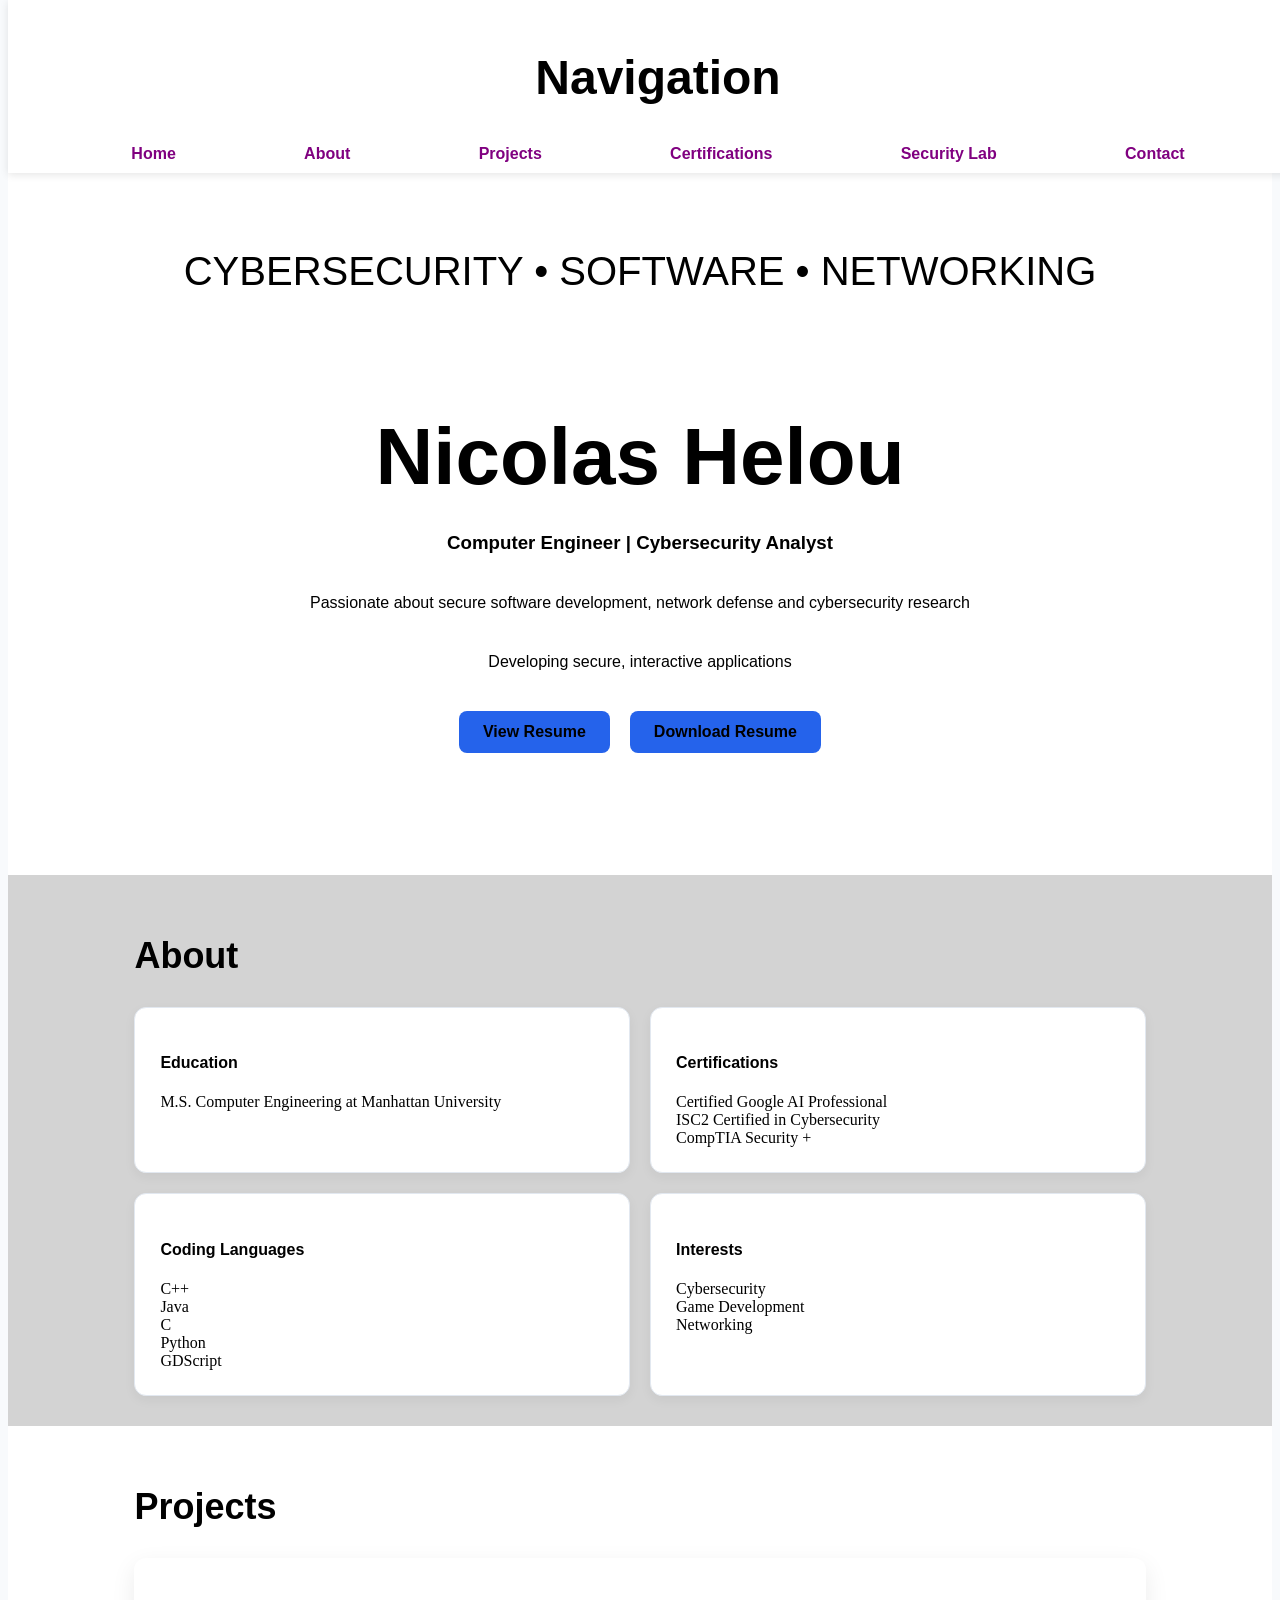
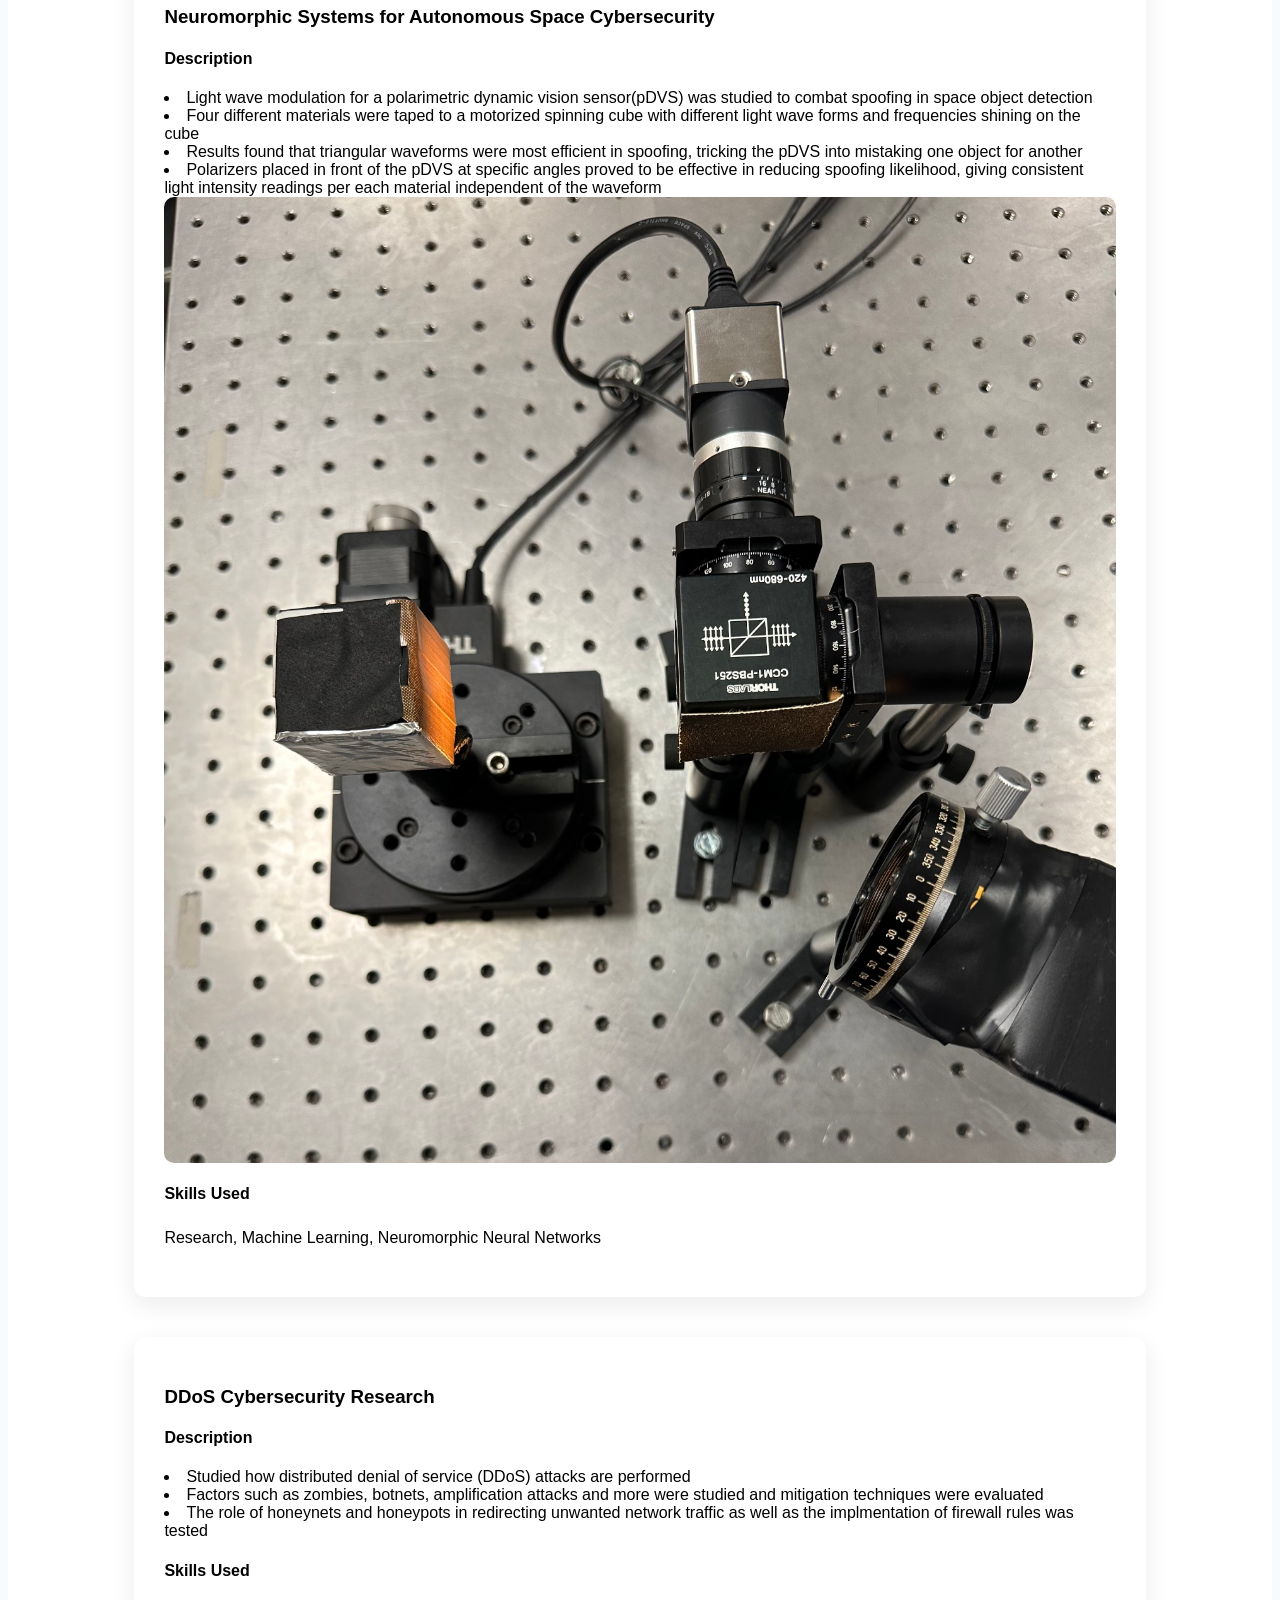
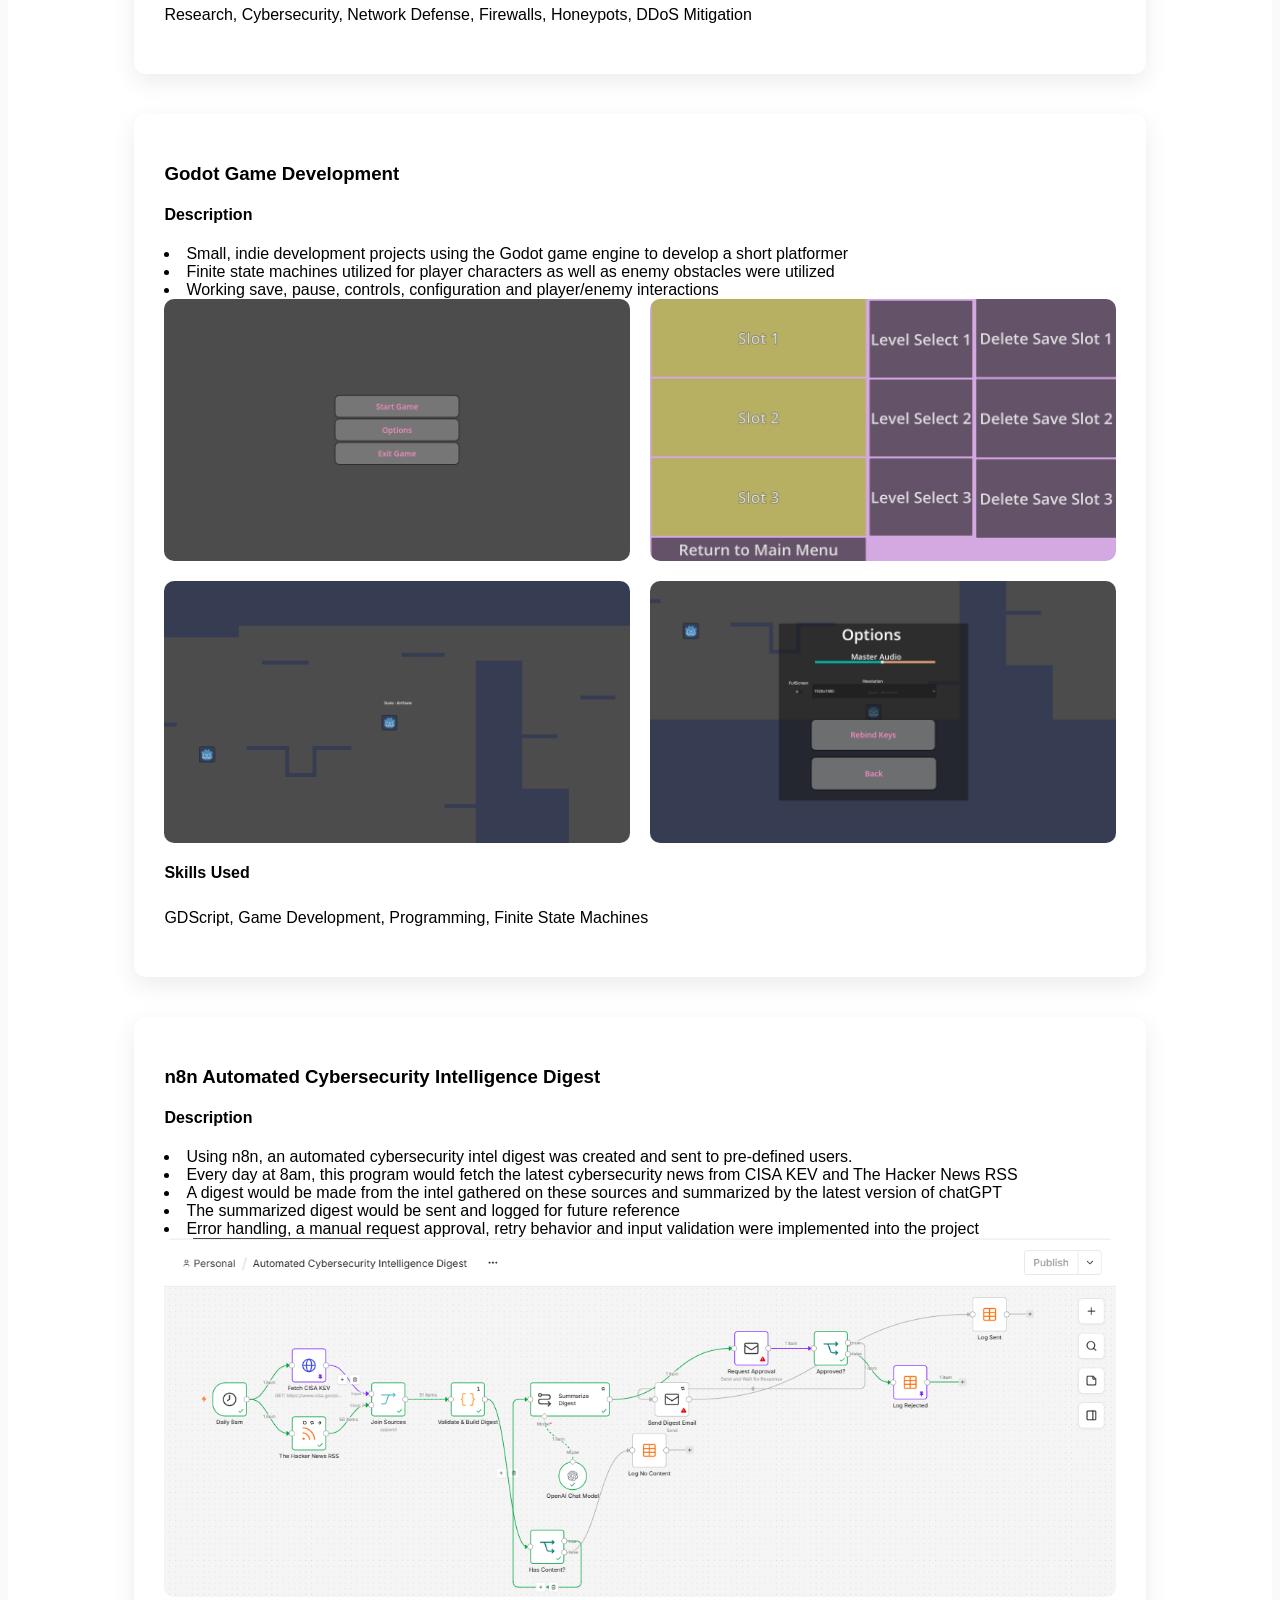
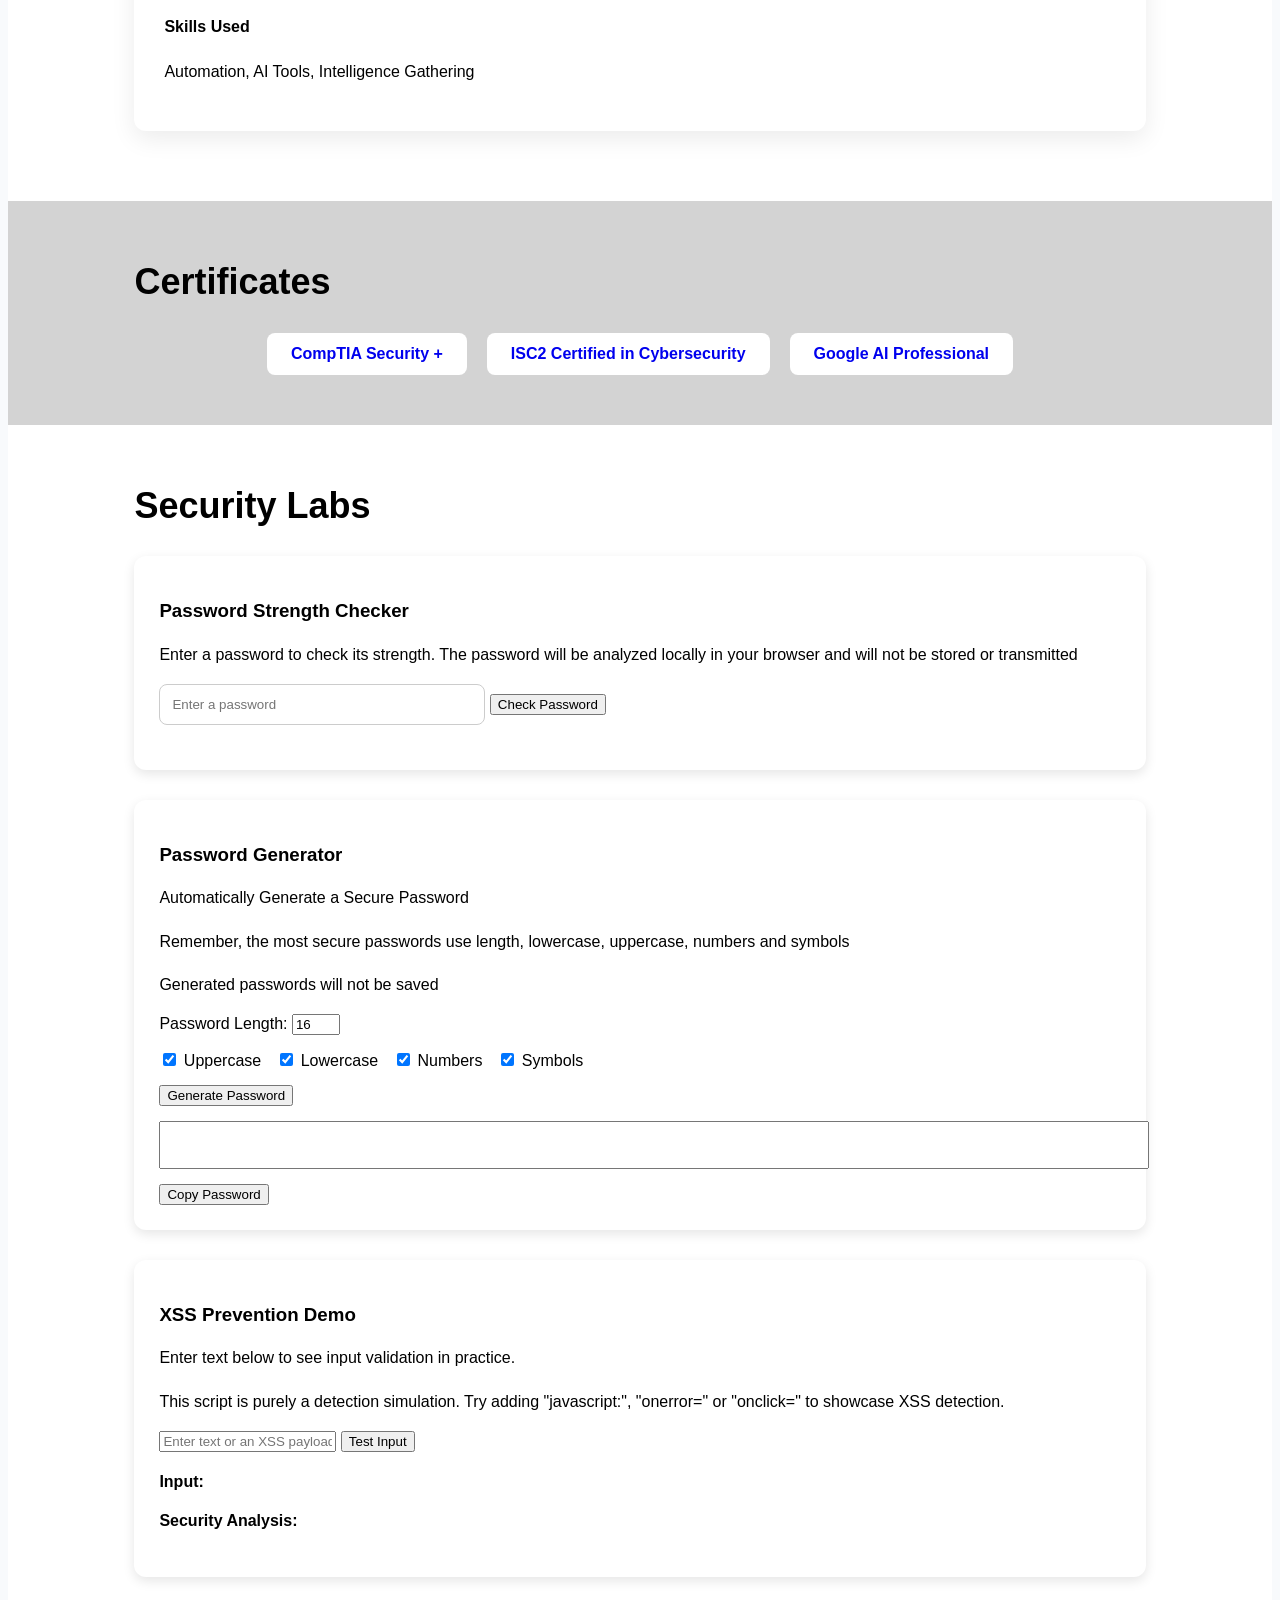
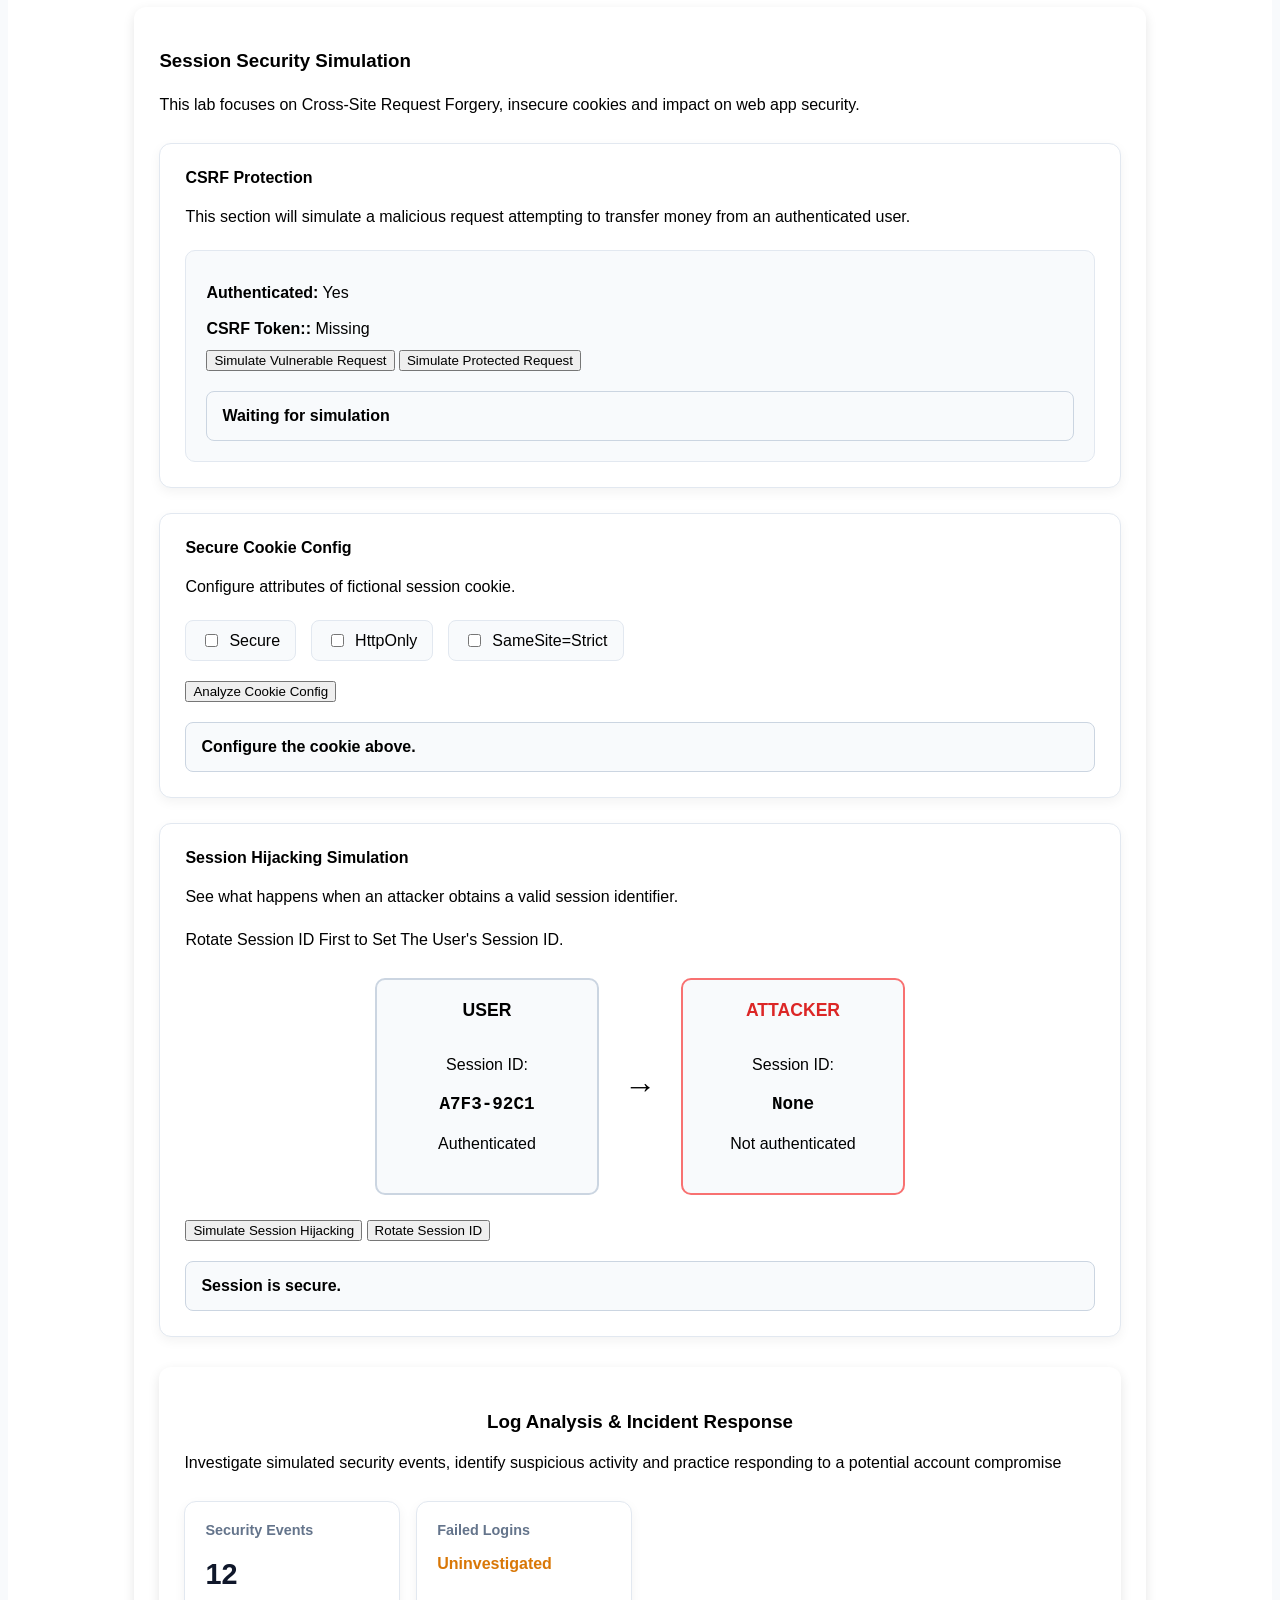
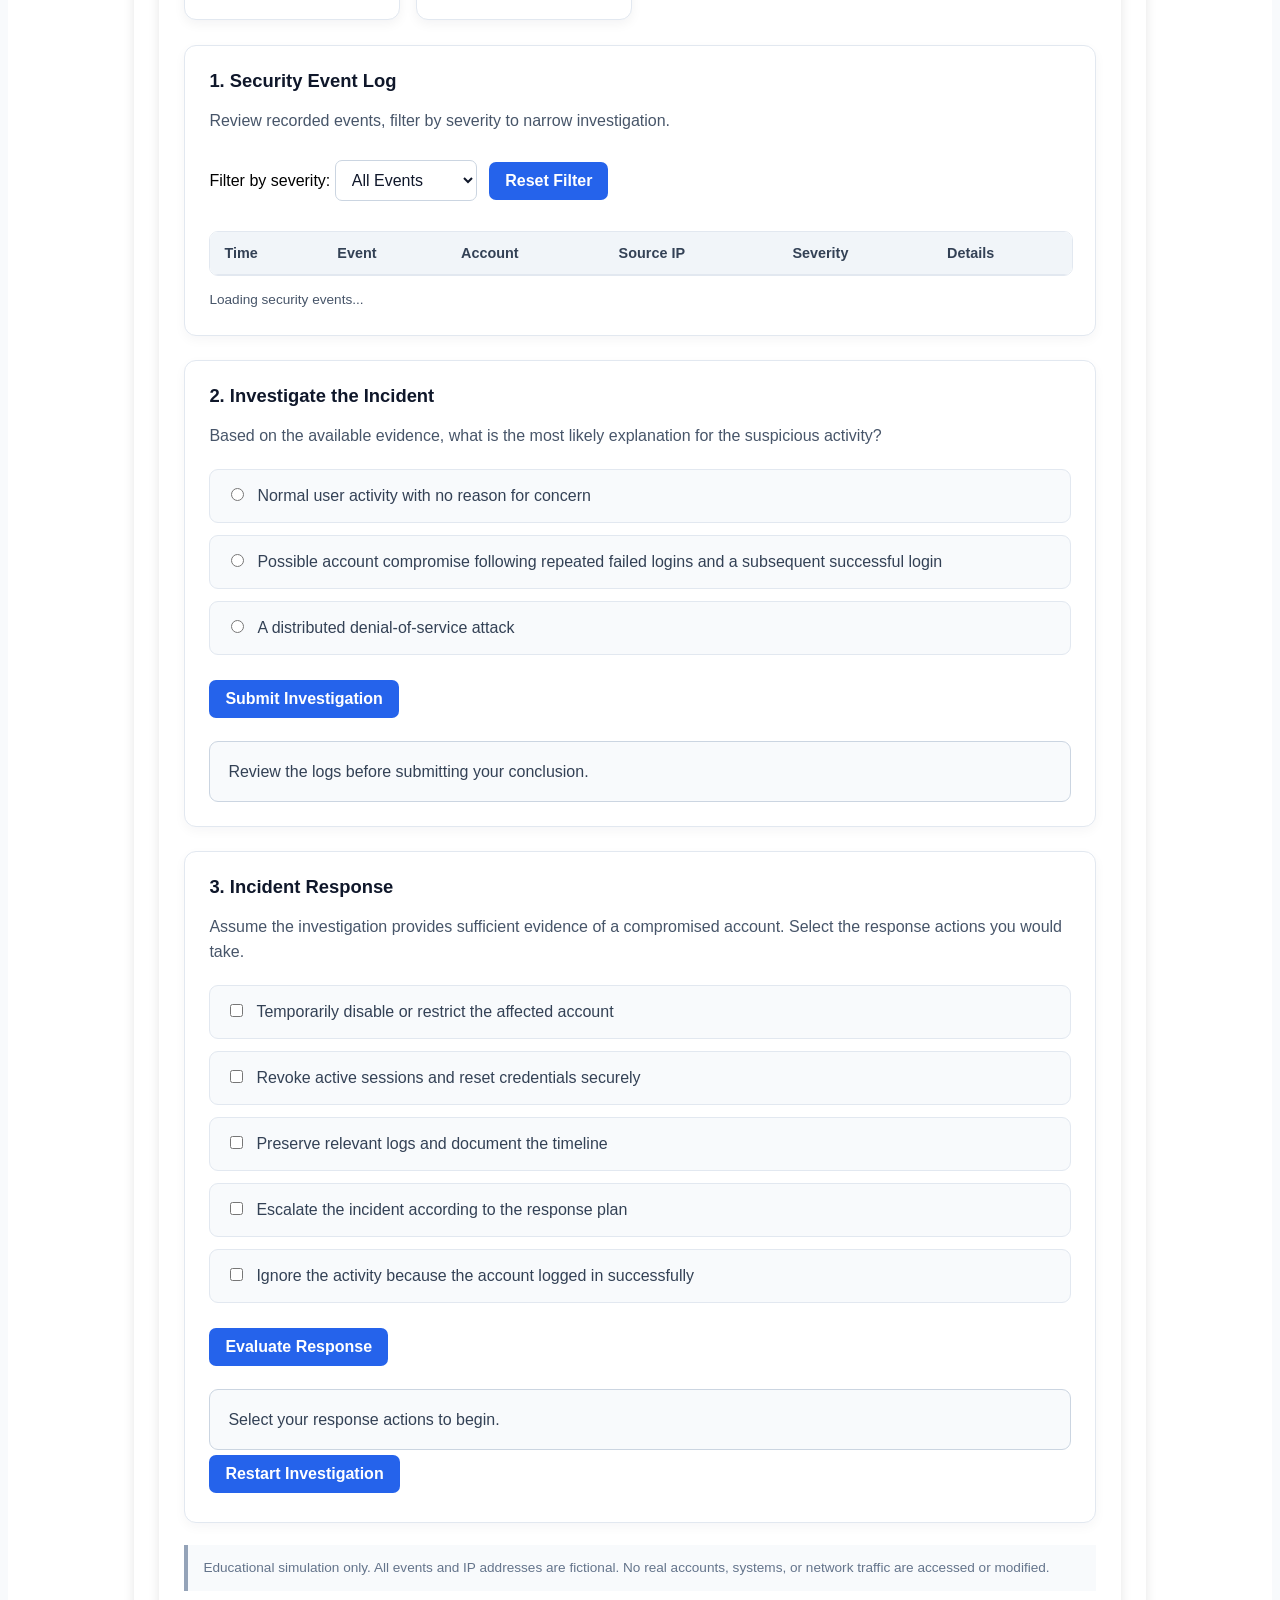
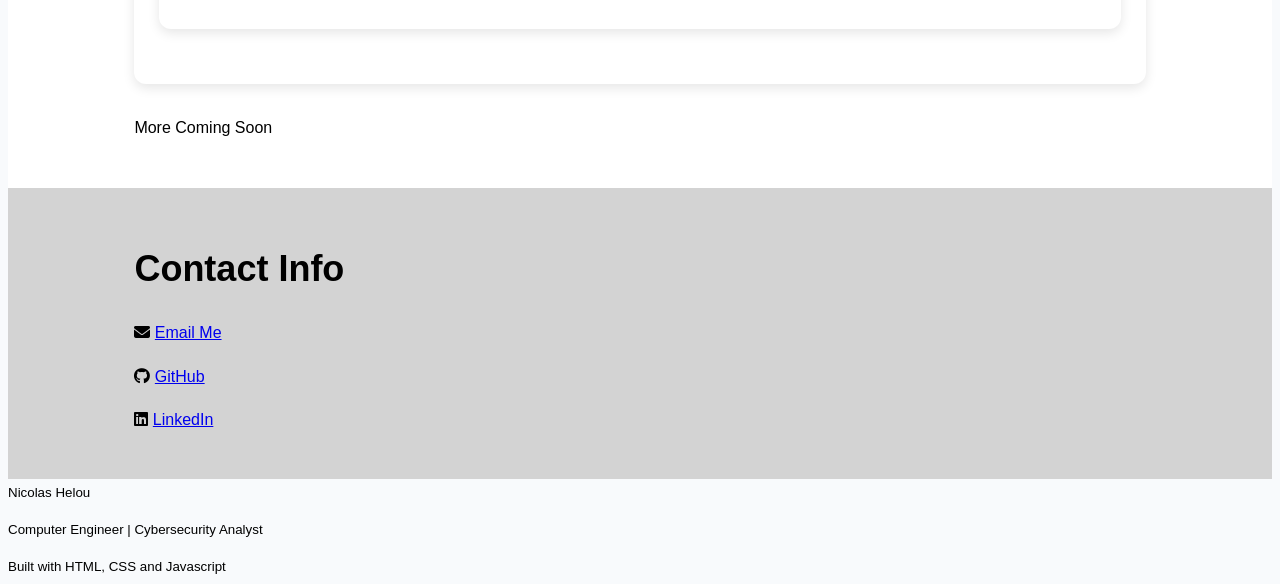
<file: index.html>
<!DOCTYPE html>
<html lang="en">
<head>
    <meta charset="UTF-8">
    <meta name="viewport" content="width=device-width, initial-scale=1.0">
    <title>Nicolas Helou | Portfolio</title>
    <link rel="stylesheet" href="CSS/Main.css">
    <link rel="stylesheet" href="CSS/Navbar.css">
    <link rel="stylesheet" href="CSS/Section.css">
    <link rel="stylesheet" href="CSS/Project.css">
    <link rel="stylesheet" href="CSS/Buttons.css">
    <link rel="stylesheet" href="CSS/Javascript.css">
    <link rel="stylesheet" href="CSS/Images.css">
    <link rel="stylesheet" href="CSS/Mobile.css">
    <link rel="stylesheet" href="https://cdnjs.cloudflare.com/ajax/libs/font-awesome/6.7.2/css/all.min.css">
</head>

<script src="password_strength.js"></script>
<script src="password_generator.js"></script>
<script src="xss_simulation.js"></script>
<script src="reveal.js" defer></script>
<script src="csrf_session.js"></script>
<script src="log_analysis.js" defer></script>

<body>
    <header>
        <nav class="navbar">
        <h1>Navigation</h1>
        <ul>
            <li><a href = "#home">Home</a></li>
            <li><a href = "#about">About</a></li>
            <li><a href = "#projects">Projects</a></li>
            <li><a href = "#certifications">Certifications</a></li>
            <li><a href = "#cybersecurity">Security Lab</a></li>
            <li><a href = "#contact">Contact</a></li>
        </ul>
        </nav>
    </header>
        <main>
            <section id="home" class="hero">
                <p class="hero-label">CYBERSECURITY • SOFTWARE • NETWORKING</p>
                <h2>Nicolas Helou</h2>
                <h3>Computer Engineer | Cybersecurity Analyst</h3>
                <p>Passionate about secure software development, network defense and cybersecurity research</p>
                <p>Developing secure, interactive applications</p>
    <div class="button-group">
        <a class="resume-button" href="Nicolas_Resume_2026.pdf" target="_blank">
            View Resume
        </a>
        <a class="resume-button" href="Nicolas_Resume_2026.pdf" download>
            Download Resume
        </a>
    </div>
            </section>
            <section id="about" class="reveal">
                <h2>About</h2>
                <div class="about-grid">
                    <div class="about-card">
                        <h4>Education</h4>
                    <ul1>
                        <li>M.S. Computer Engineering at Manhattan University</li>
                    </ul1>
                    </div>
                <div class="about-card">
                <h4>Certifications</h4>
                <ul1>
                    <li>Certified Google AI Professional</li>
                    <li>ISC2 Certified in Cybersecurity</li>
                    <li>CompTIA Security +</li>
                </ul1>
                </div>
                <div class="about-card">
                <h4>Coding Languages</h4>
                <ul1>
                    <li>C++</li>
                    <li>Java</li>
                    <li>C</li>
                    <li>Python</li>
                    <li>GDScript</li>
                </ul1>
                </div>
                <div class="about-card">
                <h4>Interests</h4>
                <ul1>
                    <li>Cybersecurity</li>
                    <li>Game Development</li>
                    <li>Networking</li>
                </ul1>
                </div>
            </div>
            </section>
            <section id="projects" class="reveal">
                <h2>Projects</h2>
                <div class="project-card">
                <h3>Neuromorphic Systems for Autonomous Space Cybersecurity</h3>
                <h4>Description</h4>
                <ol1>
                    <li>Light wave modulation for a polarimetric dynamic vision sensor(pDVS) was studied to combat spoofing in space object detection</li>
                    <li>Four different materials were taped to a motorized spinning cube with different light wave forms and frequencies shining on the cube</li>
                    <li>Results found that triangular waveforms were most efficient in spoofing, tricking the pDVS into mistaking one object for another</li>
                    <li>Polarizers placed in front of the pDVS at specific angles proved to be effective in reducing spoofing likelihood, giving consistent light intensity readings per each material independent of the waveform</li>
                </ol1>
                    <div class="experiments">
                    <img src="Images/Experiment_Actual.jpeg" alt="Practical Setup">
                </div>
                <h4>Skills Used</h4>
                <p>Research, Machine Learning, Neuromorphic Neural Networks</p>
                </div>
                <div class="project-card">
                <h3>DDoS Cybersecurity Research</h3>
                <h4>Description</h4>
                <ol1>
                    <li>Studied how distributed denial of service (DDoS) attacks are performed</li>
                    <li>Factors such as zombies, botnets, amplification attacks and more were studied and mitigation techniques were evaluated</li>
                    <li>The role of honeynets and honeypots in redirecting unwanted network traffic as well as the implmentation of firewall rules was tested</li>
                </ol1>
                <h4>Skills Used</h4>
                <p>Research, Cybersecurity, Network Defense, Firewalls, Honeypots, DDoS Mitigation</p>
                </div>
                <div class="project-card">
                <h3>Godot Game Development</h3>
                <h4>Description</h4>
                <ol1>
                    <li>Small, indie development projects using the Godot game engine to develop a short platformer</li>
                    <li>Finite state machines utilized for player characters as well as enemy obstacles were utilized</li>
                    <li>Working save, pause, controls, configuration and player/enemy interactions</li>
                </ol1>
                <div class="godot-screenshots">
                    <img src="Images/GodotMainMenu.PNG" alt="Game Main Menu">
                    <img src="Images/GodotGameFileSelect.PNG" alt="Game File Select">
                    <img src="Images/GodotGameGameplay.PNG" alt="Gameplay">
                    <img src="Images/GodotGamePause.PNG" alt="Ingame Pause Menu">
                </div>
                <h4>Skills Used</h4>
                <p>GDScript, Game Development, Programming, Finite State Machines</p>
                </div>
                <div class="project-card">
                    <h3>n8n Automated Cybersecurity Intelligence Digest</h3>
                    <h4>Description</h4>
                    <ol1>
                        <li>Using n8n, an automated cybersecurity intel digest was created and sent to pre-defined users.</li>
                        <li>Every day at 8am, this program would fetch the latest cybersecurity news from CISA KEV and The Hacker News RSS</li>
                        <li>A digest would be made from the intel gathered on these sources and summarized by the latest version of chatGPT</li>
                        <li>The summarized digest would be sent and logged for future reference</li>
                        <li>Error handling, a manual request approval, retry behavior and input validation were implemented into the project </li>
                    </ol1>
                    <div class="n8n_screenshots">
                        <img src="Images/n8n_test.PNG" alt="n8n Automated Cybersecurity Intel Digest">
                    </div>
                    <h4>Skills Used</h4>
                    <p>Automation, AI Tools, Intelligence Gathering</p>
                </div>
            </section>
            <section id="certifications" class="reveal">
                <h2>Certificates</h2>
                <div class="certifications-group">
                    <a class="certificate" href="Images/CompTIA Security+ ce certificate.pdf" target="_blank">
                        CompTIA Security +
                    </a>
                    <a class="certificate" href="Images/Certified_In_Cybersecurity_Certificate.pdf" target="_blank">
                        ISC2 Certified in Cybersecurity
                    </a>
                    <a class="certificate" href="Images/Google_AI_Certificate.pdf" target="_blank">
                        Google AI Professional
                    </a>
                </div>
            </section>
            <section id="cybersecurity" class="reveal">
                <h2>Security Labs</h2>
                <div class="cybersec-proj">
                    <h3>Password Strength Checker</h3>
                    <p>Enter a password to check its strength. The password will be analyzed locally in your browser and will not be stored or transmitted</p>
                    <input
                    type="password"
                    id="passwordInput"
                    placeholder="Enter a password">
                    <button onclick="checkPassword()">
                        Check Password        
                    </button>
                    <p id="passwordResult"></p>
                    <p id="passwordReason"></p>
                    </div>
                    <div class="cybersec-proj">
                    <h3>Password Generator</h3>
                    <p>Automatically Generate a Secure Password</p>
                    <p>Remember, the most secure passwords use length, lowercase, uppercase, numbers and symbols</p>
                    <p>Generated passwords will not be saved</p>
                    <label for="passwordLength">Password Length:</label>
                    <input
                        type="number"
                        id="passwordLength"
                        min="8"
                        max="64"
                        value="16">
                    <div class="options">
                        <label><input type="checkbox" id="uppercase" checked> Uppercase</label>
                        <label><input type="checkbox" id="lowercase" checked> Lowercase</label>
                        <label><input type="checkbox" id="numbers" checked> Numbers</label>
                        <label><input type="checkbox" id="symbols" checked> Symbols</label>
                    </div>
                    <button onclick="generatePassword()">
                        Generate Password
                    </button>
                    <input
                        type="text"
                        id="generatedPassword"
                        readonly>
                    <button onclick="copyPassword()">
                        Copy Password
                    </button>
                    </div>
                    <div class="cybersec-proj">
                    <h3>XSS Prevention Demo</h3>
                    <p>
                        Enter text below to see input 
                        validation in practice.
                    </p>
                    <p>
                        This script is purely a detection simulation.
                        Try adding "javascript:", "onerror=" or "onclick="
                        to showcase XSS detection.
                    </p>
                    <input
                    type="text"
                    id="xssInput"
                    placeholder="Enter text or an XSS payload">
                    <button onclick="testXSS()">
                        Test Input
                    </button>
                    <h4>Input:</h4>
                    <p id="xssInputDisplay"></p>
                    <h4>Security Analysis:</h4>
                    <p id="xssResult"></p>
                </div>
                <div class="cybersec-proj">
                    <h3>Session Security Simulation</h3>
                    <p>This lab focuses on Cross-Site Request Forgery, insecure cookies and impact on web app security.</p>
                    <div class="security-mod">
                        <h4>CSRF Protection</h4>
                        <p>This section will simulate a malicious request attempting to transfer money from an authenticated user.</p>
                        <div class="sim-box">
                            <p><strong>Authenticated:</strong> Yes</p>
                            <p><strong>CSRF Token::</strong>
                                <span id="csrfTokenStatus"> Missing</span>
                            </p>
                            <button onclick="simulateCSRF(false)">
                                Simulate Vulnerable Request
                            </button>
                            <button onclick="simulateCSRF(true)">
                                Simulate Protected Request
                            </button>
                            <div id="csrfResult" class="sec-result">
                                Waiting for simulation
                            </div>                            
                        </div>
                    </div>
                    <div class="security-mod">
                        <h4>Secure Cookie Config</h4>
                        <p>Configure attributes of fictional session cookie.</p>
                        <div class="cookie-config">
                            <label>
                                <input type="checkbox" id="secureCookie">
                                Secure
                            </label>
                            <label>
                                <input type="checkbox" id="httpOnlyCookie">
                                HttpOnly
                            </label>

                            <label>
                                <input type="checkbox" id="sameSiteCookie">
                                SameSite=Strict
                            </label>
                        </div>
                        <button onclick="checkCookieSecurity()">
                            Analyze Cookie Config
                        </button>
                        <div id="cookieResult" class="sec-result">
                            Configure the cookie above.
                        </div>
                    </div>
                    <div class="security-mod">
                        <h4>Session Hijacking Simulation</h4>
                        <p>See what happens when an attacker obtains a valid session identifier.</p>
                        <p>Rotate Session ID First to Set The User's Session ID.</p>
                        <div class="session-display">
                            <div class="session-user">
                                <h5>USER</h5>
                                <p>Session ID:</p>
                                <strong id="userSession">A7F3-92C1</strong>
                                <p id="userStatus">Authenticated</p>
                            </div>
                            <div class="session-arrow">
                                → 
                            </div>
                            <div class="session-user attacker">
                                <h5>ATTACKER</h5>
                                <p>Session ID:</p>
                                <strong id="attackerSession">None</strong>
                                <p id="attackerStatus">Not authenticated</p>
                            </div>
                        </div>
                        <button onclick="simulateHijacking()">
                            Simulate Session Hijacking
                        </button>
                        <button onclick="rotateSession()">
                            Rotate Session ID
                        </button>
                        <div id="sessionResult" class="sec-result">
                            Session is secure.
                        </div>
                    </div>
                    <div class="cybersec-proj log-analysis-lab">
                        <h3>Log Analysis & Incident Response</h3>
                        <p>Investigate simulated security events, identify suspicious activity and practice responding to a potential account compromise</p>
                        <div class="soc-dashboard">
                            <div class="soc-stat">
                                <h4>Security Events</h4>
                                <p id="totalEvents">0</p>
                            </div>
                            <div class="soc-stat">
                                <h4>Failed Logins</h4>
                                <p id="incidentStatus">Uninvestigated</p>
                            </div>
                        </div>
                        <div class="log-module">
                            <h4>1. Security Event Log</h4>
                            <p>Review recorded events, filter by severity to narrow investigation.</p>
                            <label for="severityFilter">Filter by severity:</label>
                            <select id="severityFilter">
                                <option value="all">All Events</option>
                                <option value="info">Informational</option>
                                <option value="warning">Warning</option>
                                <option value="high">High Severity</option>
                            </select>
                            <button type="button" id="resetLogFilter">
                                Reset Filter
                            </button>

                            <div class="log-table-wrapper">
                                <table class="log-table">
                            <thead>
                                <tr>
                                    <th>Time</th>
                                   <th>Event</th>
                                   <th>Account</th>
                                    <th>Source IP</th>
                                    <th>Severity</th>
                                    <th>Details</th>
                                </tr>
                            </thead>
                            <tbody id="logEntries">
                            </tbody>
                            </table>
                            </div>
                            <p id="logCount" aria-live="polite">
                                Loading security events...
                            </p>
                            </div>
                            <div class="log-module">

                                <h4>2. Investigate the Incident</h4>

                                <p>
                                    Based on the available evidence, what is the most likely
                                    explanation for the suspicious activity?
                                </p>

                            <div class="investigation-options">

                                <label>
                                <input type="radio" name="incidentChoice"
                                value="normal">
                                    Normal user activity with no reason for concern
                                </label>

                                <label>
                                    <input type="radio" name="incidentChoice"
                                     value="compromise">
                                        Possible account compromise following repeated
                                        failed logins and a subsequent successful login
                                </label>

                            <label>
                            <input type="radio" name="incidentChoice"
                            value="ddos">
                                A distributed denial-of-service attack
                            </label>

                            </div>

                            <button type="button" id="submitInvestigation">
                                Submit Investigation
                            </button>

                            <div id="investigationResult"
                            class="log-result"
                            aria-live="polite">
                                Review the logs before submitting your conclusion.
                            </div>

                            </div>
                            <div class="log-module">

                            <h4>3. Incident Response</h4>

                            <p>
                                Assume the investigation provides sufficient evidence
                                of a compromised account. Select the response actions
                                you would take.
                            </p>

                            <div class="response-options">

                            <label>
                            <input type="checkbox" name="responseAction"
                             value="disable">
                                Temporarily disable or restrict the affected account
                            </label>

                            <label>
                            <input type="checkbox" name="responseAction"
                            value="revoke">
                                Revoke active sessions and reset credentials securely
                            </label>

                            <label>
                            <input type="checkbox" name="responseAction"
                            value="preserve">
                                Preserve relevant logs and document the timeline
                            </label>

                            <label>
                            <input type="checkbox" name="responseAction"
                            value="escalate">
                                Escalate the incident according to the response plan
                            </label>

                            <label>
                                <input type="checkbox" name="responseAction"
                                    value="ignore">
                                Ignore the activity because the account logged in successfully
                            </label>

                            </div>

                            <button type="button" id="submitResponse">
                                Evaluate Response
                            </button>

                            <div id="responseResult"
                            class="log-result"
                            aria-live="polite">
                                Select your response actions to begin.
                            </div>

                            <button type="button" id="resetInvestigation">
                                Restart Investigation
                            </button>

                            </div>

                            <p class="lab-disclaimer">
                                Educational simulation only. All events and IP addresses are
                                fictional. No real accounts, systems, or network traffic are
                                accessed or modified.
                            </p>

                        </div>
                        </div>
                    </div>
                </div>
                <p>More Coming Soon</p>
            </section>
            <section id="contact" class="reveal">
                <h2>Contact Info</h2>
                <p>
                    <i class="fa-solid fa-envelope"></i>
                    <a href="https://mail.google.com/mail/?view=cm&fs=1&to=nicolashelou11@gmail.com" target="_blank">
                        Email Me
                    </a>
                </p>
                <p>
                    <i class="fa-brands fa-github"></i>
                    <a href="https://github.com/NicolasHelou" target="_blank">GitHub</a>
                </p>
                <p>
                    <i class="fa-brands fa-linkedin"></i>
                    <a href="https://www.linkedin.com/in/nicolas-helou-504b482b0/" target="_blank">LinkedIn</a>
                </p>
            </section>
            <footer>
                <sub>Nicolas Helou</sub>
                <p></p>
                <sub>Computer Engineer | Cybersecurity Analyst</sub>
                <p></p>
                <sub>Built with HTML, CSS and Javascript</sub>
            </footer>
        </main>
    </body>
</html>
</file>
<file: CSS/Main.css>
main{
    color: black;
    margin: auto;
    max-width: 1500px;
    margin-top:95px;
}

html{
    scroll-behavior: smooth;
}

:root{
    --background: #f8fafc
    --surface: #ffffff;
    --primary: #2563eb;
    --primary-hover: #1d4ed8;
    --text: #0f172a;
    --muted-text: #64748b;
    --border: #e2e8f0;
}

body{
    background-color: #f8fafc;
    font-family: Arial, Helvetica, sans-serif;
}

h1{
    color: black;
    font-size: 48px;
    text-align: center;
    text-decoration: solid;
    font-weight: 700;
}

h2,h3{
    font-weight:700;
}

p{
    line-height: 1.7;
}

h2{
    font-size: 36px;
}

ul{
    list-style-type: none;
    margin: 0;
    padding: 0;
    display: flex;
    gap: 15px;
    justify-content: space-evenly;
}
ul1{
    list-style-type: none;
    gap: 20px;
    font-family: Georgia, 'Times New Roman', Times, serif;
}
</file>
<file: CSS/Navbar.css>
.navbar{
    background-color: rgba(255,255,255, 0.9);
    padding: 10px;
    position:fixed;
    top:0;
    width:100%;
    box-shadow:0 2px 8px rgba(0,0,0,.1);
    backdrop-filter: blur(10px);
    z-index: 100;
}

.navbar a{
    color: purple;
    text-decoration: none;
    font-weight:600;
    transition: .2s;
}

.navbar a:hover{
    color:blue;
}
</file>
<file: CSS/Section.css>
section{
    padding: 30px 10%;
    scroll-margin-top: 95px;
}

.reveal{
    opacity: 0;
    transform: translateY(40px);
    transition: opacity 0.8s ease,transform 0.8s ease;
}

.reveal.visible{
    opacity: 1;
    transform: translateY(0);
}

#home{
    min-height: 80vh;
    display: flex;
    flex-direction: column;
    justify-content: center;
    align-items: center;
    text-align: center;
    background: white;
}

.hero h2{
    font-size: clamp(40px, 7vw, 80px);
    margin-bottom: 10px;
}

.hero-label{
    font-size: clamp(20px, 7vw, 40px);
}

#about{
    background: lightgray;
}

.about-grid{
    display: grid;
    grid-template-columns: repeat(2, 1fr);
    gap: 20px;
}

.about-card{
    background: white;
    padding: 25px;
    border-radius: 12px;
    border: 1px solid #e2e8f0;
    box-shadow: 0 4px 12px rgba(0,0,0,.05);
}

#projects{
    background: white;
}

#certifications{
    background: lightgray;
}

#contact{
    background: lightgrey;
}

#cybersecurity{
    background: white;
}
</file>
<file: CSS/Project.css>
.project-card{
    background: white;
    border-radius: 12px;
    padding:30px;
    margin-bottom:40px;
    box-shadow: 0 8px 25px rgba(0,0,0,.08);
}

.cybersec-proj{
    background: white;
    padding:25px;
    border-radius: 12px;
    box-shadow:0 4px 12px rgba(0,0,0,.1);
    margin-bottom: 30px;
}

.log-analysis-lab {
    margin-top: 30px;
    text-align: left;
}

.log-analysis-lab > h3 {
    text-align: center;
    margin-bottom: 12px;
}

.log-analysis-lab > p {
    line-height: 1.7;
}


/* ==========================================
   SOC DASHBOARD
   ========================================== */

.soc-dashboard {
    display: grid;
    grid-template-columns: repeat(4, minmax(0, 1fr));
    gap: 16px;
    margin: 25px 0;
}

.soc-stat {
    background: #ffffff;
    border: 1px solid #e2e8f0;
    border-radius: 12px;
    padding: 20px;
    box-shadow: 0 4px 12px rgba(15, 23, 42, 0.05);
    transition: transform 0.2s ease, box-shadow 0.2s ease;
}

.soc-stat:hover {
    transform: translateY(-3px);
    box-shadow: 0 8px 18px rgba(15, 23, 42, 0.08);
}

.soc-stat h4 {
    margin: 0 0 12px;
    color: #64748b;
    font-size: 0.9rem;
    font-weight: 600;
}

.soc-stat p {
    margin: 0;
    color: #0f172a;
    font-size: 1.8rem;
    font-weight: 700;
    overflow-wrap: anywhere;
}

#suspiciousEvents {
    color: #dc2626;
}

#incidentStatus {
    font-size: 1rem;
    color: #d97706;
}
</file>
<file: CSS/Buttons.css>
.button-group{
    display: flex;
    justify-content: center;
    gap:20px;
    margin:20px;
}

.resume-button{
    background-color: #2563eb;
    color:black;
    padding: 12px 24px;
    text-decoration: none;
    border-radius: 8px;
    font-weight:bold;
    transition: 0.3s;
}

.resume-button:hover{
    background-color: purple;
    transform:translateY(-3px);
}

.certificate:hover{
    color:black;
    background-color: #2563eb;
    transform:translateY(-3px);
}

.certifications-group{
    display: flex;
    justify-content: center;
    gap:20px;
    margin:20px;
}

.certificate{
    background-color: white;
    padding:12px 24px;
    border-radius: 8px;
    text-decoration: none;
    font-weight: bold;
    transition: 0.3s;
}
</file>
<file: CSS/Javascript.css>
#passwordResult{
    font-weight:bold;
    margin-top:20px;
}

#passwordInput{
    padding:12px;
    width:300px;
    border-radius: 8px;
    border:1px solid #ccc;
}

.options{
    display:flex;
    gap:15px;
    flex-wrap: wrap;
    margin:15px 0;
}

#generatedPassword{
    width:100%;
    padding:12px;
    margin:15px 0;
    font-family: monospace;
    font-size: 18px;
}

.security-mod {
    background-color: #ffffff;
    border: 1px solid #e2e8f0;
    border-radius: 12px;
    padding: 25px;
    margin-top: 25px;
    box-shadow: 0 4px 12px rgba(0, 0, 0, 0.05);
}

.security-mod h4 {
    margin-top: 0;
    margin-bottom: 10px;
}

.sim-box {
    background-color: #f8fafc;
    border: 1px solid #e2e8f0;
    border-radius: 10px;
    padding: 20px;
    margin-top: 20px;
}

.sim-box p {
    margin: 8px 0;
}

.cookie-config {
    display: flex;
    flex-wrap: wrap;
    gap: 15px;
    margin: 20px 0;
}

.cookie-config label {
    display: flex;
    align-items: center;
    gap: 8px;
    background-color: #f8fafc;
    border: 1px solid #e2e8f0;
    border-radius: 8px;
    padding: 10px 15px;
    cursor: pointer;
}

.cookie-config input {
    cursor: pointer;
}

.session-display {
    display: flex;
    align-items: center;
    justify-content: center;
    gap: 25px;
    margin: 25px 0;
}

.session-user {
    background-color: #f8fafc;
    border: 2px solid #cbd5e1;
    border-radius: 10px;
    padding: 20px;
    min-width: 180px;
    text-align: center;
}

.session-user h5 {
    margin-top: 0;
    font-size: 1.1rem;
}

.session-user strong {
    display: block;
    font-family: monospace;
    font-size: 1.1rem;
    margin: 10px 0;
}

.session-arrow {
    font-size: 2rem;
    font-weight: bold;
}

.attacker {
    border-color: #f87171;
}

.attacker h5 {
    color: #dc2626;
}

.sec-result {
    margin-top: 20px;
    padding: 15px;
    border-radius: 8px;
    border: 1px solid #cbd5e1;
    background-color: #f8fafc;
    font-weight: 600;
}

.sec-result.success {
    border-color: #86efac;
    background-color: #f0fdf4;
    color: #166534;
}

.sec-result.warning {
    border-color: #fcd34d;
    background-color: #fffbeb;
    color: #92400e;
}

.sec-result.danger {
    border-color: #fca5a5;
    background-color: #fef2f2;
    color: #991b1b;
}

.log-module {
    background: #ffffff;
    border: 1px solid #e2e8f0;
    border-radius: 12px;
    padding: 24px;
    margin-top: 24px;
    box-shadow: 0 4px 12px rgba(15, 23, 42, 0.04);
}

.log-module h4 {
    margin-top: 0;
    margin-bottom: 12px;
    color: #0f172a;
    font-size: 1.15rem;
}

.log-module > p {
    color: #475569;
    line-height: 1.6;
}

.log-module select {
    padding: 10px 12px;
    margin: 10px 8px 15px 0;
    border: 1px solid #cbd5e1;
    border-radius: 7px;
    background: #ffffff;
    color: #0f172a;
    font: inherit;
    cursor: pointer;
}

.log-module select:focus,
.log-module button:focus-visible,
.log-module input:focus-visible {
    outline: 3px solid rgba(37, 99, 235, 0.3);
    outline-offset: 2px;
}

.log-module button {
    padding: 10px 16px;
    margin: 5px 6px 5px 0;
    border: none;
    border-radius: 7px;
    background: #2563eb;
    color: #ffffff;
    font: inherit;
    font-weight: 600;
    cursor: pointer;
    transition: background-color 0.2s ease, transform 0.2s ease;
}

.log-module button:hover {
    background: #1d4ed8;
    transform: translateY(-1px);
}

.log-module button:active {
    transform: translateY(0);
}

.log-table-wrapper {
    width: 100%;
    overflow-x: auto;
    margin-top: 15px;
    border: 1px solid #e2e8f0;
    border-radius: 9px;
}

.log-table {
    width: 100%;
    min-width: 760px;
    border-collapse: collapse;
    background: #ffffff;
    font-size: 0.9rem;
}

.log-table th {
    background: #f1f5f9;
    color: #334155;
    font-weight: 700;
    text-align: left;
    white-space: nowrap;
}

.log-table th,
.log-table td {
    padding: 13px 14px;
    border-bottom: 1px solid #e2e8f0;
}

.log-table td {
    color: #334155;
    line-height: 1.5;
}

.log-table tbody tr:last-child td {
    border-bottom: none;
}

.log-table tbody tr:hover {
    background: #f8fafc;
}

.log-table td:first-child,
.log-table td:nth-child(4) {
    font-family: "Courier New", monospace;
    white-space: nowrap;
    font-size: 0.85rem;
}

.log-table tr.severity-info td:first-child {
    border-left: 4px solid #0d9488;
}

.log-table tr.severity-warning td:first-child {
    border-left: 4px solid #d97706;
}

.log-table tr.severity-high td:first-child {
    border-left: 4px solid #dc2626;
}

/* Severity text */
.log-table tr.severity-info td:nth-child(5) {
    color: #0f766e;
    font-weight: 700;
}

.log-table tr.severity-warning td:nth-child(5) {
    color: #b45309;
    font-weight: 700;
}

.log-table tr.severity-high td:nth-child(5) {
    color: #b91c1c;
    font-weight: 700;
}

#logCount {
    font-size: 0.85rem;
    margin-bottom: 0;
}

.investigation-options,
.response-options {
    display: flex;
    flex-direction: column;
    gap: 12px;
    margin: 20px 0;
}

.investigation-options label,
.response-options label {
    display: flex;
    align-items: flex-start;
    gap: 10px;
    padding: 14px 16px;
    border: 1px solid #e2e8f0;
    border-radius: 9px;
    background: #f8fafc;
    color: #334155;
    line-height: 1.5;
    cursor: pointer;
    transition: background-color 0.2s ease, border-color 0.2s ease;
}

.investigation-options label:hover,
.response-options label:hover {
    background: #eff6ff;
    border-color: #93c5fd;
}

.investigation-options input,
.response-options input {
    flex-shrink: 0;
    margin-top: 4px;
    accent-color: #2563eb;
}

.log-result {
    margin-top: 18px;
    padding: 16px 18px;
    border: 1px solid #cbd5e1;
    border-radius: 9px;
    background: #f8fafc;
    color: #334155;
    line-height: 1.7;
    overflow-wrap: anywhere;
}

.log-result.success {
    border-color: #86efac;
    background: #f0fdf4;
    color: #166534;
}

.log-result.warning {
    border-color: #fcd34d;
    background: #fffbeb;
    color: #92400e;
}

.log-result.danger {
    border-color: #fca5a5;
    background: #fef2f2;
    color: #991b1b;
}

.log-analysis-lab .lab-disclaimer {
    margin-top: 22px;
    padding: 12px 15px;
    border-left: 4px solid #94a3b8;
    background: #f8fafc;
    color: #64748b;
    font-size: 0.85rem;
    line-height: 1.6;
}

@media (max-width: 900px) {
    .soc-dashboard {
        grid-template-columns: repeat(2, minmax(0, 1fr));
    }

    .log-module {
        padding: 18px;
    }
}

@media (max-width: 480px) {
    .soc-dashboard {
        grid-template-columns: 1fr 1fr;
        gap: 10px;
    }

    .soc-stat {
        padding: 14px;
    }

    .soc-stat h4 {
        font-size: 0.8rem;
    }

    .soc-stat p {
        font-size: 1.4rem;
    }

    .log-module {
        padding: 14px;
    }

    .log-module button {
        max-width: 100%;
    }

    .log-table {
        font-size: 0.82rem;
    }
}
</file>
<file: CSS/Images.css>
.experiments{
    display: flex;
    justify-content: space-evenly;
}

.godot-screenshots{
    display: grid;
    grid-template-columns: repeat(2,1fr);
    gap:20px;
}

.n8n_screenshots{
    display:flex;
    justify-content: space-evenly;
}

img{
    max-width: 100%;
    height:auto;
    border-radius: 10px;
}
</file>
<file: CSS/Mobile.css>
@media (max-width: 768px){
    ul{
        flex-direction: column;
        align-items: center;
        gap:10px;
    }
    ul1{
        flex-direction: column;
        align-items: center;
        gap:10px;
    }
    .experiments{
        flex-direction: column;
        align-items: center;
    }
    .godot-screenshots{
        grid-template-columns: 1fr;
    }
    h1{
        font-size: 36px;
    }
    h2{
        font-size: 28px;
    }
    .button-group{
        flex-direction: column;
    }
    
    main{
        margin-top:200px;
    }
}
</file>
